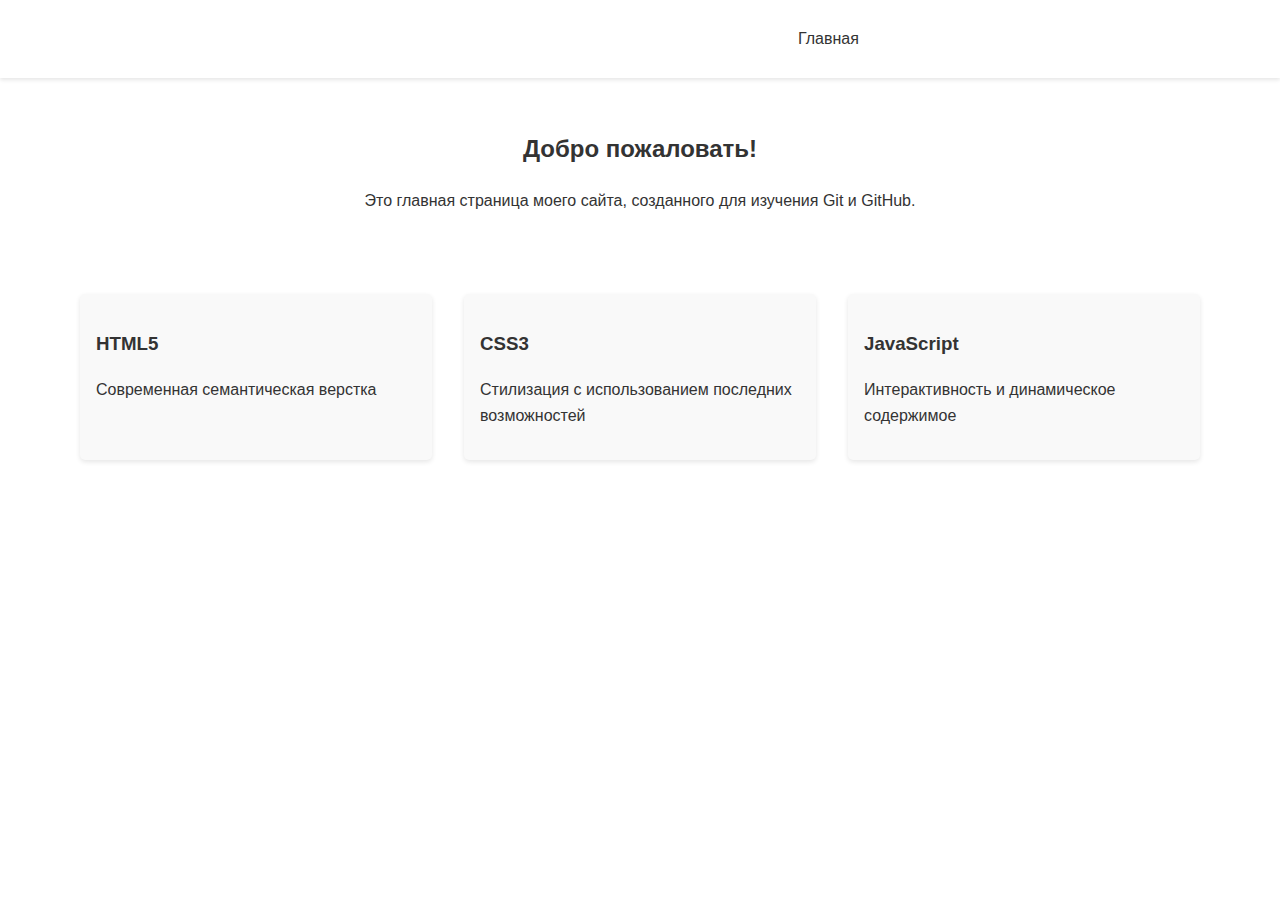
<file: index.html>
<!DOCTYPE html>
<html lang="ru">
<head>
    <meta charset="UTF-8">
    <meta name="viewport" content="width=device-width, initial-scale=1.0">
    <title>Мой сайт - Главная</title>
    <link rel="stylesheet" href="styles/main.css">
    <link rel="stylesheet" href="styles/header.css">
    <link rel="stylesheet" href="styles/footer.css">
</head>
<body>
    <header class="site-header">
        <div class="container">
            <h1 class="logo">Мой Сайт</h1>
            <nav class="main-nav">
                <ul>
                    <li><a href="index.html" class="active">Главная</a></li>
                    <li><a href="pages/about.html">О нас</a></li>
                    <li><a href="pages/gallery.html">Галерея</a></li>
                    <li><a href="pages/contact.html">Контакты</a></li>
                </ul>
            </nav>
        </div>
    </header>

    <main class="container">
        <section class="hero">
            <h2>Добро пожаловать!</h2>
            <p>Это главная страница моего сайта, созданного для изучения Git и GitHub.</p>
        </section>

        <section class="features">
            <article class="feature-card">
                <h3>HTML5</h3>
                <p>Современная семантическая верстка</p>
            </article>
            <article class="feature-card">
                <h3>CSS3</h3>
                <p>Стилизация с использованием последних возможностей</p>
            </article>
            <article class="feature-card">
                <h3>JavaScript</h3>
                <p>Интерактивность и динамическое содержимое</p>
            </article>
        </section>
    </main>

    <footer class="site-footer">
        <div class="container">
            <p>&copy; 2025 Мой Сайт. Все права защищены.</p>
        </div>
    </footer>

    <script src="scripts/main.js"></script>
</body>
</html>
</file>
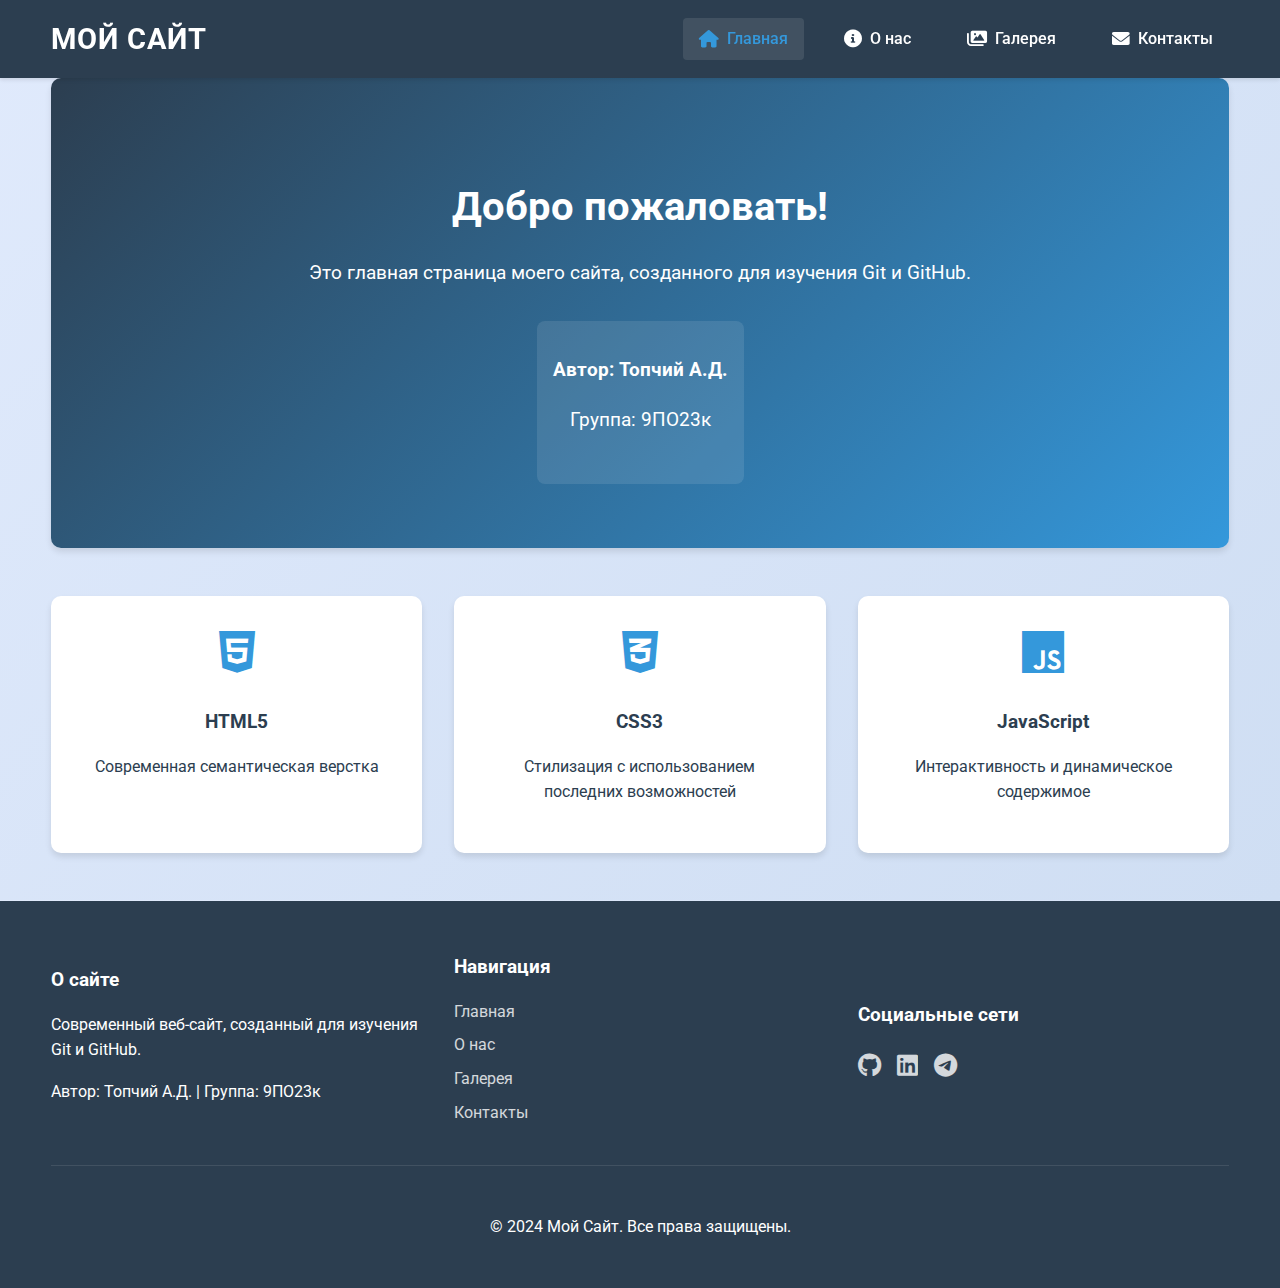
<file: my-website-main/index.html>
<!DOCTYPE html>
<html lang="ru">
<head>
    <meta charset="UTF-8">
    <meta name="viewport" content="width=device-width, initial-scale=1.0">
    <title>Мой сайт - Главная</title>
    <link rel="stylesheet" href="styles/main.css">
    <link rel="stylesheet" href="styles/header.css">
    <link rel="stylesheet" href="styles/footer.css">
    <link href="https://fonts.googleapis.com/css2?family=Roboto:wght@300;400;500;700&display=swap" rel="stylesheet">
    <link rel="stylesheet" href="https://cdnjs.cloudflare.com/ajax/libs/font-awesome/6.0.0/css/all.min.css">
</head>
<body>
    <header class="site-header">
        <div class="container">
            <h1 class="logo">Мой Сайт</h1>
            <nav class="main-nav">
                <ul>
                    <li><a href="index.html" class="active"><i class="fas fa-home"></i> Главная</a></li>
                    <li><a href="pages/about.html"><i class="fas fa-info-circle"></i> О нас</a></li>
                    <li><a href="pages/gallery.html"><i class="fas fa-images"></i> Галерея</a></li>
                    <li><a href="pages/contact.html"><i class="fas fa-envelope"></i> Контакты</a></li>
                </ul>
            </nav>
        </div>
    </header>

    <main class="container">
        <section class="hero">
            <h2>Добро пожаловать!</h2>
            <p>Это главная страница моего сайта, созданного для изучения Git и GitHub.</p>
            <div class="author-info">
                <h3>Автор: Топчий А.Д.</h3>
                <p>Группа: 9ПО23к</p>
            </div>
        </section>

        <section class="features">
            <article class="feature-card">
                <i class="fab fa-html5 fa-3x"></i>
                <h3>HTML5</h3>
                <p>Современная семантическая верстка</p>
            </article>
            <article class="feature-card">
                <i class="fab fa-css3-alt fa-3x"></i>
                <h3>CSS3</h3>
                <p>Стилизация с использованием последних возможностей</p>
            </article>
            <article class="feature-card">
                <i class="fab fa-js fa-3x"></i>
                <h3>JavaScript</h3>
                <p>Интерактивность и динамическое содержимое</p>
            </article>
        </section>
    </main>

    <footer class="site-footer">
        <div class="container">
            <div class="footer-content">
                <div class="footer-section">
                    <h3>О сайте</h3>
                    <p>Современный веб-сайт, созданный для изучения Git и GitHub.</p>
                    <p>Автор: Топчий А.Д. | Группа: 9ПО23к</p>
                </div>
                <div class="footer-section">
                    <h3>Навигация</h3>
                    <ul class="footer-links">
                        <li><a href="index.html">Главная</a></li>
                        <li><a href="pages/about.html">О нас</a></li>
                        <li><a href="pages/gallery.html">Галерея</a></li>
                        <li><a href="pages/contact.html">Контакты</a></li>
                    </ul>
                </div>
                <div class="footer-section">
                    <h3>Социальные сети</h3>
                    <div class="social-links">
                        <a href="#" class="social-link"><i class="fab fa-github"></i></a>
                        <a href="#" class="social-link"><i class="fab fa-linkedin"></i></a>
                        <a href="#" class="social-link"><i class="fab fa-telegram"></i></a>
                    </div>
                </div>
            </div>
            <div class="footer-bottom">
                <p>&copy; 2024 Мой Сайт. Все права защищены.</p>
            </div>
        </div>
    </footer>

    <script src="scripts/main.js"></script>
</body>
</html>
</file>
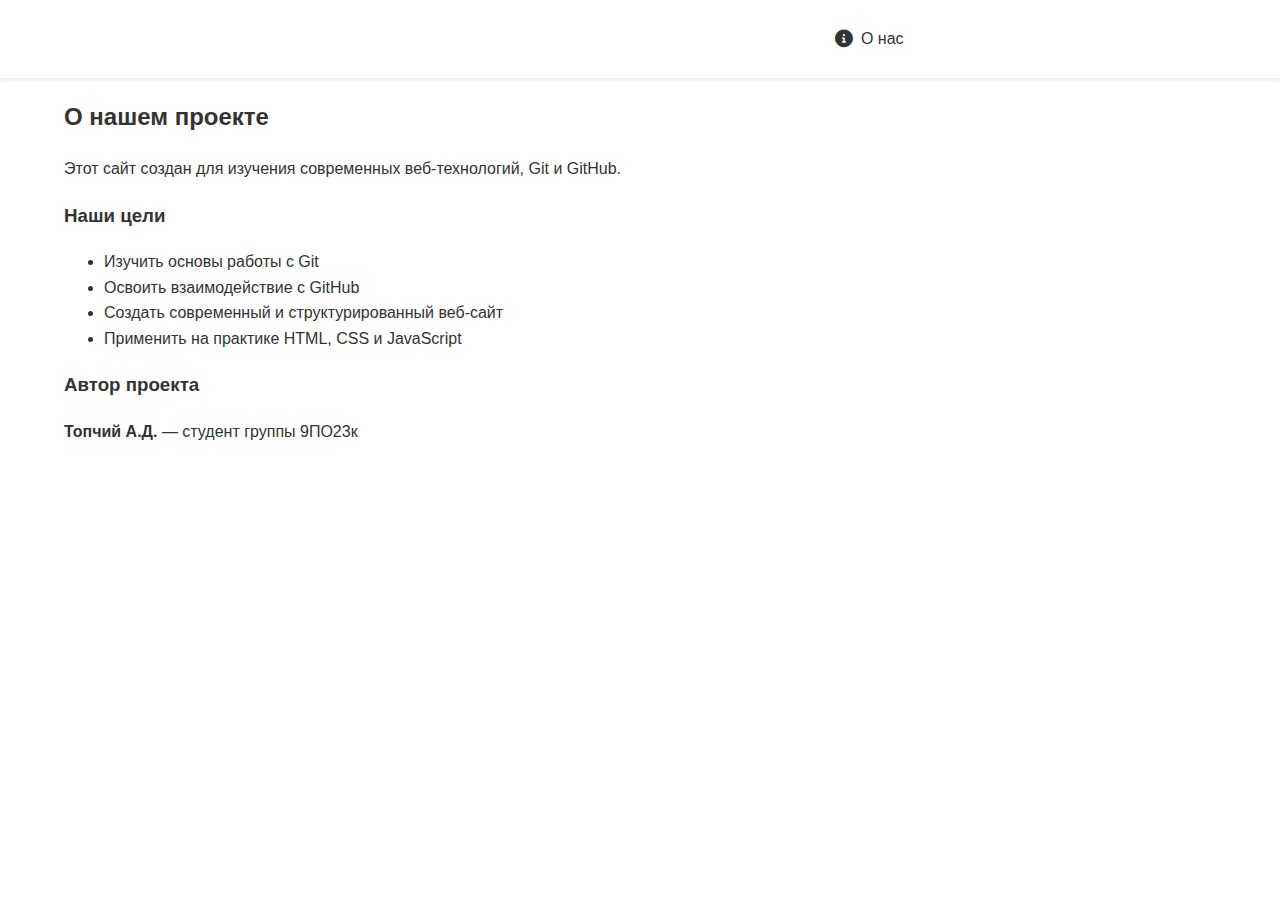
<file: pages/about.html>
<!DOCTYPE html>
<html lang="ru">
<head>
    <meta charset="UTF-8">
    <meta name="viewport" content="width=device-width, initial-scale=1.0">
    <title>О нас - Мой сайт</title>
    <link rel="stylesheet" href="../styles/main.css">
    <link rel="stylesheet" href="../styles/header.css">
    <link rel="stylesheet" href="../styles/footer.css">
    <link href="https://fonts.googleapis.com/css2?family=Roboto:wght@300;400;500;700&display=swap" rel="stylesheet">
    <link rel="stylesheet" href="https://cdnjs.cloudflare.com/ajax/libs/font-awesome/6.0.0/css/all.min.css">
</head>
<body>
    <header class="site-header">
        <div class="container">
            <h1 class="logo">Мой Сайт</h1>
            <nav class="main-nav">
                <ul>
                    <li><a href="../index.html"><i class="fas fa-home"></i> Главная</a></li>
                    <li><a href="about.html" class="active"><i class="fas fa-info-circle"></i> О нас</a></li>
                    <li><a href="gallery.html"><i class="fas fa-images"></i> Галерея</a></li>
                    <li><a href="contact.html"><i class="fas fa-envelope"></i> Контакты</a></li>
                </ul>
            </nav>
        </div>
    </header>

    <main class="container">
        <section class="section">
            <h2 class="section-title">О нашем проекте</h2>
            <p class="section-description">Этот сайт создан для изучения современных веб-технологий, Git и GitHub.</p>
            <div class="card">
                <h3>Наши цели</h3>
                <ul>
                    <li>Изучить основы работы с Git</li>
                    <li>Освоить взаимодействие с GitHub</li>
                    <li>Создать современный и структурированный веб-сайт</li>
                    <li>Применить на практике HTML, CSS и JavaScript</li>
                </ul>
            </div>
            <div class="card">
                <h3>Автор проекта</h3>
                <p><strong>Топчий А.Д.</strong> — студент группы 9ПО23к</p>
            </div>
        </section>
    </main>

    <footer class="site-footer">
        <div class="container">
            <div class="footer-content">
                <div class="footer-section">
                    <h3>О сайте</h3>
                    <p>Современный веб-сайт, созданный для изучения Git и GitHub.</p>
                    <p>Автор: Топчий А.Д. | Группа: 9ПО23к</p>
                </div>
                <div class="footer-section">
                    <h3>Навигация</h3>
                    <ul class="footer-links">
                        <li><a href="../index.html">Главная</a></li>
                        <li><a href="about.html">О нас</a></li>
                        <li><a href="gallery.html">Галерея</a></li>
                        <li><a href="contact.html">Контакты</a></li>
                    </ul>
                </div>
                <div class="footer-section">
                    <h3>Социальные сети</h3>
                    <div class="social-links">
                        <a href="#" class="social-link"><i class="fab fa-github"></i></a>
                        <a href="#" class="social-link"><i class="fab fa-linkedin"></i></a>
                        <a href="#" class="social-link"><i class="fab fa-telegram"></i></a>
                    </div>
                </div>
            </div>
            <div class="footer-bottom">
                <p>&copy; 2024 Мой Сайт. Все права защищены.</p>
            </div>
        </div>
    </footer>

    <script src="../scripts/main.js"></script>
</body>
</html>
</file>
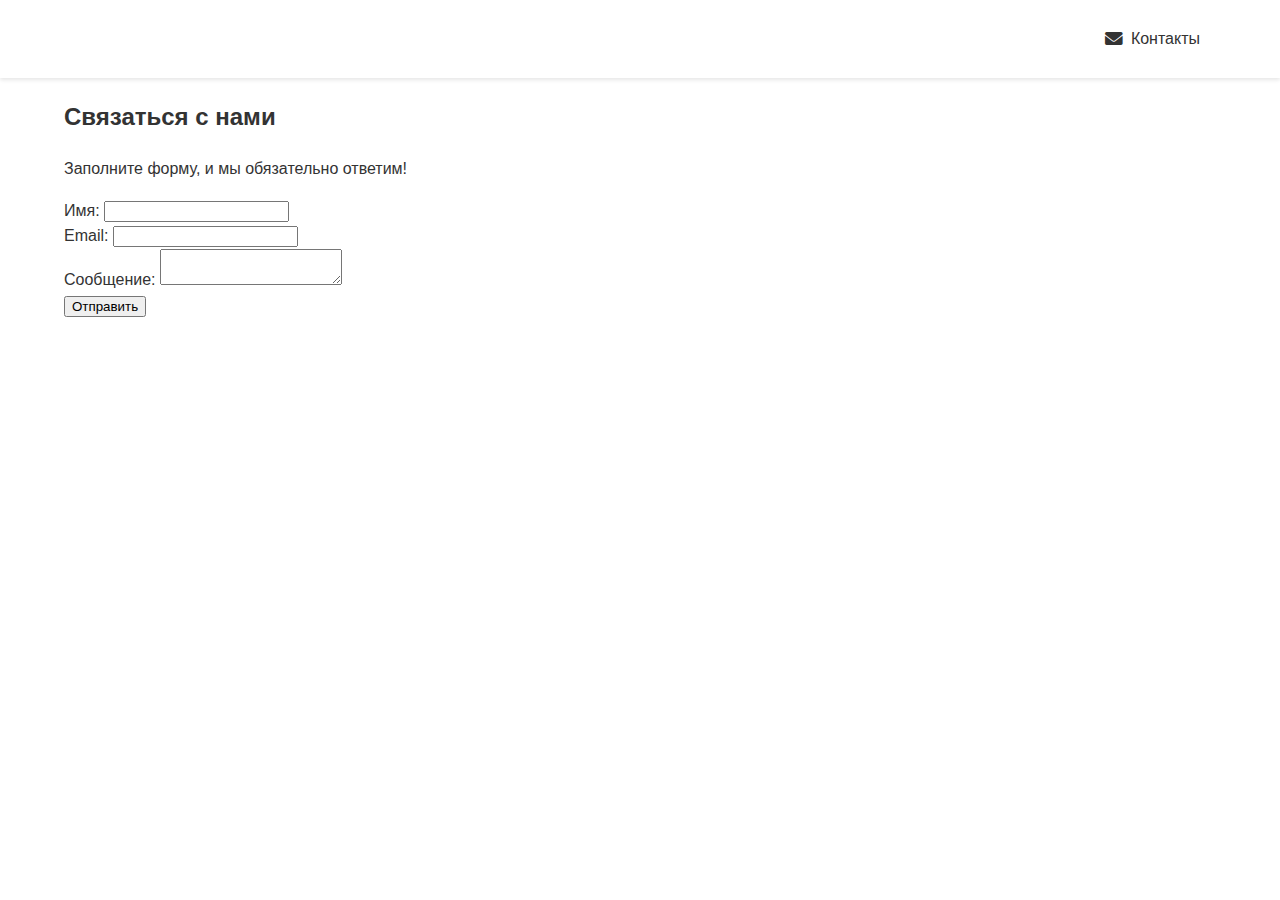
<file: pages/contact.html>
<!DOCTYPE html>
<html lang="ru">
<head>
    <meta charset="UTF-8">
    <meta name="viewport" content="width=device-width, initial-scale=1.0">
    <title>Контакты - Мой сайт</title>
    <link rel="stylesheet" href="../styles/main.css">
    <link rel="stylesheet" href="../styles/header.css">
    <link rel="stylesheet" href="../styles/footer.css">
    <link href="https://fonts.googleapis.com/css2?family=Roboto:wght@300;400;500;700&display=swap" rel="stylesheet">
    <link rel="stylesheet" href="https://cdnjs.cloudflare.com/ajax/libs/font-awesome/6.0.0/css/all.min.css">
</head>
<body>
    <header class="site-header">
        <div class="container">
            <h1 class="logo">Мой Сайт</h1>
            <nav class="main-nav">
                <ul>
                    <li><a href="../index.html"><i class="fas fa-home"></i> Главная</a></li>
                    <li><a href="about.html"><i class="fas fa-info-circle"></i> О нас</a></li>
                    <li><a href="gallery.html"><i class="fas fa-images"></i> Галерея</a></li>
                    <li><a href="contact.html" class="active"><i class="fas fa-envelope"></i> Контакты</a></li>
                </ul>
            </nav>
        </div>
    </header>

    <main class="container">
        <section class="section">
            <h2 class="section-title">Связаться с нами</h2>
            <p class="section-description">Заполните форму, и мы обязательно ответим!</p>
            <form id="contactForm" class="contact-form card">
                <div class="form-group">
                    <label for="name">Имя:</label>
                    <input type="text" id="name" name="name" required>
                </div>
                <div class="form-group">
                    <label for="email">Email:</label>
                    <input type="email" id="email" name="email" required>
                </div>
                <div class="form-group">
                    <label for="message">Сообщение:</label>
                    <textarea id="message" name="message" required></textarea>
                </div>
                <button type="submit" class="btn">Отправить</button>
            </form>
        </section>
    </main>

    <footer class="site-footer">
        <div class="container">
            <div class="footer-content">
                <div class="footer-section">
                    <h3>О сайте</h3>
                    <p>Современный веб-сайт, созданный для изучения Git и GitHub.</p>
                    <p>Автор: Топчий А.Д. | Группа: 9ПО23к</p>
                </div>
                <div class="footer-section">
                    <h3>Навигация</h3>
                    <ul class="footer-links">
                        <li><a href="../index.html">Главная</a></li>
                        <li><a href="about.html">О нас</a></li>
                        <li><a href="gallery.html">Галерея</a></li>
                        <li><a href="contact.html">Контакты</a></li>
                    </ul>
                </div>
                <div class="footer-section">
                    <h3>Социальные сети</h3>
                    <div class="social-links">
                        <a href="#" class="social-link"><i class="fab fa-github"></i></a>
                        <a href="#" class="social-link"><i class="fab fa-linkedin"></i></a>
                        <a href="#" class="social-link"><i class="fab fa-telegram"></i></a>
                    </div>
                </div>
            </div>
            <div class="footer-bottom">
                <p>&copy; 2024 Мой Сайт. Все права защищены.</p>
            </div>
        </div>
    </footer>

    <script src="../scripts/main.js"></script>
</body>
</html>
</file>
<file: styles/main.css>
body {
    font-family: 'Arial', sans-serif;
    line-height: 1.6;
    margin: 0;
    padding: 0;
    color: #333;
}

.container {
    width: 90%;
    max-width: 1200px;
    margin: 0 auto;
    padding: 0 15px;
}

.features {
    display: flex;
    justify-content: space-between;
    margin: 2rem 0;
}

.feature-card {
    flex: 1;
    padding: 1rem;
    margin: 0 1rem;
    background: #f9f9f9;
    border-radius: 5px;
    box-shadow: 0 2px 5px rgba(0,0,0,0.1);
}

.hero {
    padding: 2rem 0;
    text-align: center;
}
</file>
<file: styles/header.css>
/* Стили шапки */
.site-header {
    background: var(--primary-color);
    padding: 1rem 0;
    position: sticky;
    top: 0;
    z-index: 1000;
    box-shadow: 0 2px 4px rgba(0,0,0,0.1);
}

.site-header .container {
    display: flex;
    justify-content: space-between;
    align-items: center;
}

.logo {
    color: white;
    margin: 0;
    font-size: 1.8rem;
    font-weight: 700;
    text-transform: uppercase;
    letter-spacing: 1px;
    transition: var(--transition);
}

.logo:hover {
    color: var(--secondary-color);
}

.main-nav ul {
    display: flex;
    list-style: none;
    margin: 0;
    padding: 0;
    gap: 1.5rem;
}

.main-nav a {
    color: white;
    text-decoration: none;
    font-weight: 500;
    padding: 0.5rem 1rem;
    border-radius: 4px;
    transition: var(--transition);
    display: flex;
    align-items: center;
    gap: 0.5rem;
}

.main-nav a:hover,
.main-nav a.active {
    background: rgba(255,255,255,0.1);
    color: var(--secondary-color);
}

.main-nav i {
    font-size: 1.1rem;
}

@media (max-width: 768px) {
    .site-header .container {
        flex-direction: column;
        text-align: center;
        gap: 1rem;
    }

    .main-nav ul {
        flex-direction: column;
        gap: 0.5rem;
    }

    .main-nav a {
        justify-content: center;
    }
}
</file>
<file: styles/footer.css>
/* Стили подвала */
.site-footer {
    background: var(--dark-bg);
    color: white;
    padding: 2rem 0;
    margin-top: auto;
    flex-shrink: 0;
}

.footer-content {
    display: flex;
    justify-content: space-between;
    align-items: center;
    flex-wrap: wrap;
    gap: 2rem;
}

.footer-info p {
    margin: 0.5rem 0;
    font-size: 0.9rem;
    opacity: 0.8;
}

.social-links {
    display: flex;
    gap: 1rem;
}

.social-link {
    color: white;
    font-size: 1.5rem;
    transition: var(--transition);
    opacity: 0.8;
}

.social-link:hover {
    color: var(--secondary-color);
    opacity: 1;
    transform: translateY(-3px);
}

/* Дополнительные стили для футера */
.footer-section {
    flex: 1;
    min-width: 250px;
}

.footer-section h3 {
    color: white;
    margin-bottom: 1rem;
    font-size: 1.2rem;
}

.footer-links {
    list-style: none;
    padding: 0;
    margin: 0;
}

.footer-links li {
    margin-bottom: 0.5rem;
}

.footer-links a {
    color: white;
    text-decoration: none;
    opacity: 0.8;
    transition: var(--transition);
}

.footer-links a:hover {
    color: var(--secondary-color);
    opacity: 1;
}

.footer-bottom {
    text-align: center;
    padding-top: 2rem;
    margin-top: 2rem;
    border-top: 1px solid rgba(255,255,255,0.1);
}

@media (max-width: 768px) {
    .footer-content {
        flex-direction: column;
        text-align: center;
    }

    .social-links {
        justify-content: center;
    }

    .footer-section {
        text-align: center;
    }
}
</file>
<file: my-website-main/styles/main.css>
:root {
    --primary-color: #2c3e50;
    --secondary-color: #3498db;
    --accent-color: #e74c3c;
    --text-color: #2c3e50;
    --light-bg: #f8f9fa;
    --dark-bg: #2c3e50;
    --transition: all 0.3s cubic-bezier(.4,0,.2,1);
    --gradient-bg: linear-gradient(135deg, #e0eafc 0%, #cfdef3 100%);
}

html, body {
    height: 100%;
    margin: 0;
    padding: 0;
}

body {
    font-family: 'Roboto', Arial, sans-serif;
    line-height: 1.6;
    color: var(--text-color);
    background: var(--gradient-bg);
    display: flex;
    flex-direction: column;
    min-height: 100vh;
    transition: background 0.6s;
}

.container {
    width: 92%;
    max-width: 1200px;
    margin: 0 auto;
    padding: 0 15px;
}

main {
    flex: 1 0 auto;
    padding: 2.5rem 0 2rem 0;
    animation: fadeIn 1.2s;
}

/* Общие стили для секций */
.section {
    margin-bottom: 3rem;
    padding: 2.5rem 2rem;
    background: white;
    border-radius: 18px;
    box-shadow: 0 8px 32px rgba(44,62,80,0.08), 0 1.5px 4px rgba(44,62,80,0.04);
    animation: fadeInUp 1.2s;
}

.section-title {
    color: var(--primary-color);
    font-size: 2.4rem;
    margin-bottom: 1.2rem;
    text-align: center;
    font-weight: 700;
    letter-spacing: 1px;
    text-shadow: 0 2px 8px rgba(44,62,80,0.07);
    animation: fadeInDown 1.1s;
}

.section-description {
    color: var(--text-color);
    opacity: 0.85;
    text-align: center;
    margin-bottom: 2.2rem;
    font-size: 1.15rem;
    animation: fadeIn 1.3s;
}

/* Стили для карточек */
.card {
    background: linear-gradient(120deg, #f8fafc 60%, #eaf6fb 100%);
    border-radius: 14px;
    padding: 1.7rem 1.3rem;
    margin-bottom: 1.5rem;
    box-shadow: 0 2px 8px rgba(44,62,80,0.07);
    transition: var(--transition);
    animation: fadeInUp 1.2s;
}

.card:hover {
    transform: translateY(-7px) scale(1.02);
    box-shadow: 0 8px 24px rgba(44,62,80,0.13);
}

/* Анимации */
@keyframes fadeIn {
    from { opacity: 0; }
    to { opacity: 1; }
}

@keyframes fadeInDown {
    from {
        opacity: 0;
        transform: translateY(-30px);
    }
    to {
        opacity: 1;
        transform: translateY(0);
    }
}

@keyframes fadeInUp {
    from {
        opacity: 0;
        transform: translateY(30px);
    }
    to {
        opacity: 1;
        transform: translateY(0);
    }
}

/* Адаптивность */
@media (max-width: 900px) {
    .container {
        width: 98%;
    }
    .section {
        padding: 1.2rem 0.5rem;
    }
}
@media (max-width: 768px) {
    .section {
        padding: 1rem 0.2rem;
    }
    .section-title {
        font-size: 2rem;
    }
    .btn {
        padding: 0.7rem 1.2rem;
        font-size: 1rem;
    }
}
@media (max-width: 480px) {
    .section-title {
        font-size: 1.3rem;
    }
    .section {
        padding: 0.5rem 0.1rem;
    }
}

/* Стили для кнопок */
.btn {
    display: inline-block;
    padding: 0.9rem 2.2rem;
    background: linear-gradient(90deg, var(--secondary-color), var(--primary-color));
    color: #fff;
    border: none;
    border-radius: 8px;
    cursor: pointer;
    transition: var(--transition);
    text-decoration: none;
    font-weight: 600;
    font-size: 1.1rem;
    box-shadow: 0 2px 8px rgba(44,62,80,0.08);
    letter-spacing: 0.5px;
}

.btn:hover {
    background: linear-gradient(90deg, var(--primary-color), var(--secondary-color));
    transform: translateY(-2px) scale(1.04);
    box-shadow: 0 6px 18px rgba(44,62,80,0.13);
}

/* Стили для форм */
.form-group {
    margin-bottom: 1.5rem;
}

.form-group label {
    display: block;
    margin-bottom: 0.5rem;
    color: var(--primary-color);
    font-weight: 500;
}

.form-group input,
.form-group textarea {
    width: 100%;
    padding: 0.8rem;
    border: 2px solid #eee;
    border-radius: 8px;
    transition: var(--transition);
}

.form-group input:focus,
.form-group textarea:focus {
    border-color: var(--secondary-color);
    outline: none;
    box-shadow: 0 0 0 3px rgba(52, 152, 219, 0.1);
}

/* Hero Section */
.hero {
    padding: 4rem 0;
    text-align: center;
    background: linear-gradient(135deg, var(--primary-color), var(--secondary-color));
    color: white;
    margin-bottom: 3rem;
    border-radius: 10px;
    box-shadow: 0 4px 6px rgba(0,0,0,0.1);
}

.hero h2 {
    font-size: 2.5rem;
    margin-bottom: 1rem;
    animation: fadeInDown 1s ease;
}

.hero p {
    font-size: 1.2rem;
    margin-bottom: 2rem;
    animation: fadeInUp 1s ease;
}

.author-info {
    background: rgba(255,255,255,0.1);
    padding: 1rem;
    border-radius: 8px;
    display: inline-block;
    animation: fadeIn 1.5s ease;
}

/* Features Section */
.features {
    display: grid;
    grid-template-columns: repeat(auto-fit, minmax(250px, 1fr));
    gap: 2rem;
    margin: 3rem 0;
}

.feature-card {
    background: white;
    padding: 2rem;
    border-radius: 10px;
    box-shadow: 0 4px 6px rgba(0,0,0,0.1);
    text-align: center;
    transition: var(--transition);
}

.feature-card:hover {
    transform: translateY(-5px);
    box-shadow: 0 6px 12px rgba(0,0,0,0.15);
}

.feature-card i {
    color: var(--secondary-color);
    margin-bottom: 1rem;
}

.feature-card h3 {
    color: var(--primary-color);
    margin: 1rem 0;
}

/* Responsive Design */
@media (max-width: 768px) {
    .features {
        grid-template-columns: 1fr;
    }
    
    .hero {
        padding: 2rem 0;
    }
    
    .hero h2 {
        font-size: 2rem;
    }
}

/* Contact Form Styles */
.contact-form {
    max-width: 600px;
    margin: 2rem auto;
    padding: 2rem;
    background: white;
    border-radius: 10px;
    box-shadow: 0 4px 6px rgba(0,0,0,0.1);
}
</file>
<file: my-website-main/styles/header.css>
/* Стили шапки */
.site-header {
    background: var(--primary-color);
    padding: 1rem 0;
    position: sticky;
    top: 0;
    z-index: 1000;
    box-shadow: 0 2px 4px rgba(0,0,0,0.1);
}

.site-header .container {
    display: flex;
    justify-content: space-between;
    align-items: center;
}

.logo {
    color: white;
    margin: 0;
    font-size: 1.8rem;
    font-weight: 700;
    text-transform: uppercase;
    letter-spacing: 1px;
    transition: var(--transition);
}

.logo:hover {
    color: var(--secondary-color);
}

.main-nav ul {
    display: flex;
    list-style: none;
    margin: 0;
    padding: 0;
    gap: 1.5rem;
}

.main-nav a {
    color: white;
    text-decoration: none;
    font-weight: 500;
    padding: 0.5rem 1rem;
    border-radius: 4px;
    transition: var(--transition);
    display: flex;
    align-items: center;
    gap: 0.5rem;
}

.main-nav a:hover,
.main-nav a.active {
    background: rgba(255,255,255,0.1);
    color: var(--secondary-color);
}

.main-nav i {
    font-size: 1.1rem;
}

@media (max-width: 768px) {
    .site-header .container {
        flex-direction: column;
        text-align: center;
        gap: 1rem;
    }

    .main-nav ul {
        flex-direction: column;
        gap: 0.5rem;
    }

    .main-nav a {
        justify-content: center;
    }
}
</file>
<file: my-website-main/styles/footer.css>
/* Стили подвала */
.site-footer {
    background: var(--dark-bg);
    color: white;
    padding: 2rem 0;
    margin-top: auto;
    flex-shrink: 0;
}

.footer-content {
    display: flex;
    justify-content: space-between;
    align-items: center;
    flex-wrap: wrap;
    gap: 2rem;
}

.footer-info p {
    margin: 0.5rem 0;
    font-size: 0.9rem;
    opacity: 0.8;
}

.social-links {
    display: flex;
    gap: 1rem;
}

.social-link {
    color: white;
    font-size: 1.5rem;
    transition: var(--transition);
    opacity: 0.8;
}

.social-link:hover {
    color: var(--secondary-color);
    opacity: 1;
    transform: translateY(-3px);
}

/* Дополнительные стили для футера */
.footer-section {
    flex: 1;
    min-width: 250px;
}

.footer-section h3 {
    color: white;
    margin-bottom: 1rem;
    font-size: 1.2rem;
}

.footer-links {
    list-style: none;
    padding: 0;
    margin: 0;
}

.footer-links li {
    margin-bottom: 0.5rem;
}

.footer-links a {
    color: white;
    text-decoration: none;
    opacity: 0.8;
    transition: var(--transition);
}

.footer-links a:hover {
    color: var(--secondary-color);
    opacity: 1;
}

.footer-bottom {
    text-align: center;
    padding-top: 2rem;
    margin-top: 2rem;
    border-top: 1px solid rgba(255,255,255,0.1);
}

@media (max-width: 768px) {
    .footer-content {
        flex-direction: column;
        text-align: center;
    }

    .social-links {
        justify-content: center;
    }

    .footer-section {
        text-align: center;
    }
}
</file>
